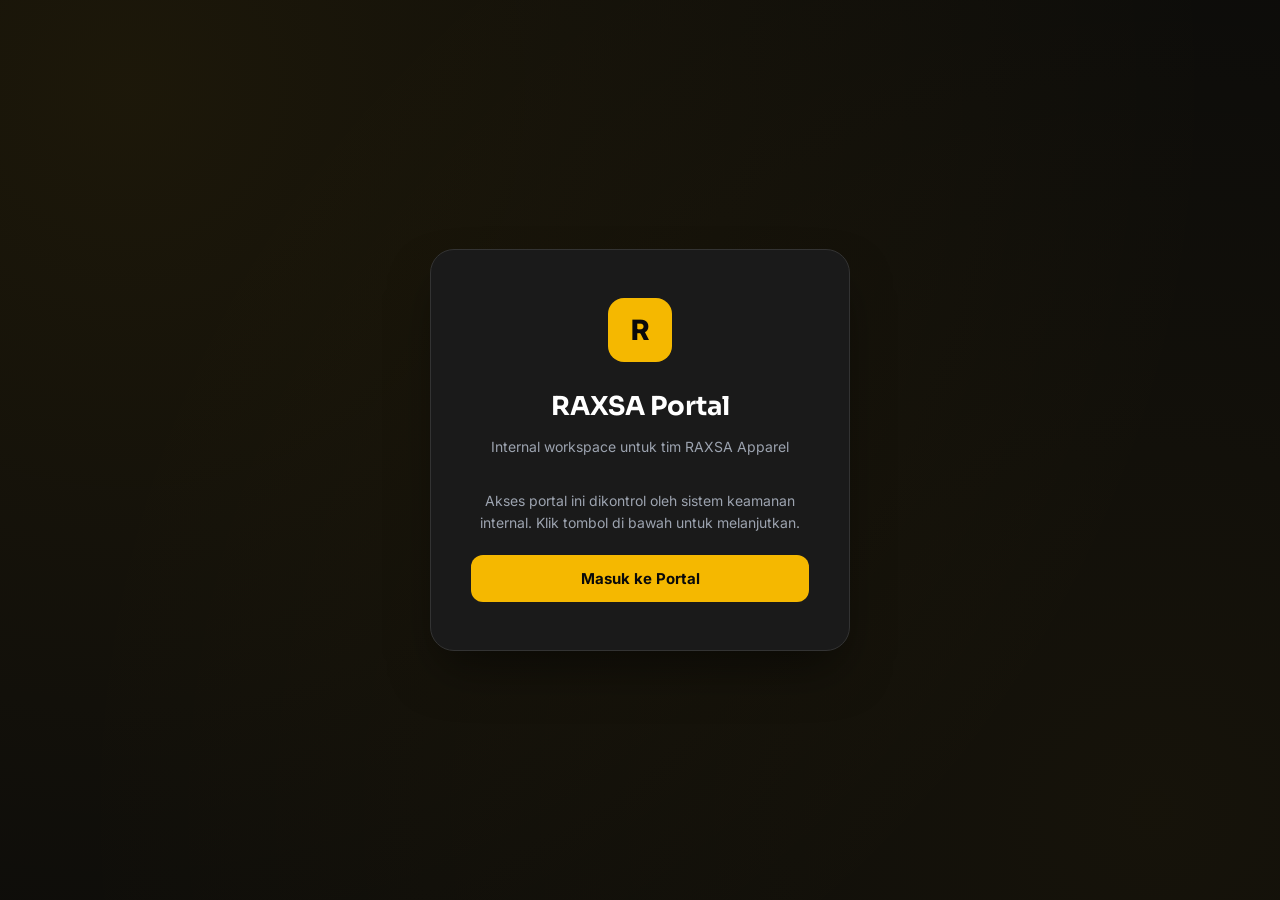
<file: index.html>
<!DOCTYPE html>
<html lang="id">
<head>
  <meta charset="UTF-8">
  <meta name="viewport" content="width=device-width, initial-scale=1.0">
  <title>Login — RAXSA Portal</title>
  <link rel="preconnect" href="https://fonts.googleapis.com">
  <link rel="preconnect" href="https://fonts.gstatic.com" crossorigin>
  <link href="https://fonts.googleapis.com/css2?family=Inter:wght@400;500;600;700&family=Sora:wght@600;700;800&display=swap" rel="stylesheet">
  <link rel="stylesheet" href="css/base.css">
  <link rel="stylesheet" href="css/components.css">
  <link rel="stylesheet" href="css/pages/auth.css">
  <script src="js/auth.js"></script>
</head>
<body>
  <script>
    if (window.RaxsaAuth && window.RaxsaAuth.checkAuth()) {
      window.location.href = 'pages/dashboard.html';
    }
  </script>
  <div class="login-page">
    <div class="login-card">
      <div class="login-logo">R</div>
      <h1>RAXSA Portal</h1>
      <p>Internal workspace untuk tim RAXSA Apparel</p>

      <form id="login-form" autocomplete="off">
        <p style="color:var(--color-text-muted);font-size:14px;margin-bottom:20px;line-height:1.6">
          Akses portal ini dikontrol oleh sistem keamanan internal. Klik tombol di bawah untuk melanjutkan.
        </p>
        <button type="submit" class="btn-login">Masuk ke Portal</button>
      </form>
    </div>
  </div>

  <script>
    document.getElementById('login-form').addEventListener('submit', function(e) {
      e.preventDefault();
      if (window.RaxsaAuth && window.RaxsaAuth.login()) {
        window.location.href = 'pages/dashboard.html';
      }
    });
  </script>
</body>
</html>
</file>
<file: css/base.css>
/* =========================================================
   RAXSA PORTAL v3.0 — BASE
   Design Tokens | Reset | Typography
   Brand: Kuning + Hitam + Putih
========================================================= */

/* ─── Design Tokens ─── */
:root {
  --font-sans: 'Inter', system-ui, -apple-system, sans-serif;
  --font-display: 'Sora', var(--font-sans);

  /* Brand Colors */
  --raxsa-yellow: #F5B800;
  --raxsa-yellow-light: #FFF3CD;
  --raxsa-yellow-dark: #D4A017;
  --raxsa-black: #0A0A0A;
  --raxsa-black-soft: #1A1A1A;
  --raxsa-gray: #2A2A2A;
  --raxsa-gray-light: #6B6B6B;
  --raxsa-white: #FFFFFF;
  --raxsa-offwhite: #F5F5F5;

  /* Semantic */
  --color-bg: var(--raxsa-offwhite);
  --color-surface: var(--raxsa-white);
  --color-surface-elevated: var(--raxsa-white);
  --color-border: #E5E5E5;
  --color-text: var(--raxsa-black);
  --color-text-secondary: var(--raxsa-gray-light);
  --color-text-muted: #9CA3AF;
  --color-primary: var(--raxsa-yellow);
  --color-primary-dark: var(--raxsa-yellow-dark);
  --color-primary-light: var(--raxsa-yellow-light);

  --shadow-sm: 0 1px 2px 0 rgb(0 0 0 / 0.05);
  --shadow-md: 0 4px 6px -1px rgb(0 0 0 / 0.08), 0 2px 4px -2px rgb(0 0 0 / 0.08);
  --shadow-lg: 0 10px 15px -3px rgb(0 0 0 / 0.1), 0 4px 6px -4px rgb(0 0 0 / 0.1);

  --radius-sm: 6px;
  --radius-md: 12px;
  --radius-lg: 16px;
  --radius-xl: 24px;

  --transition: 0.2s ease;
}

[data-theme="dark"] {
  --color-bg: var(--raxsa-black);
  --color-surface: var(--raxsa-black-soft);
  --color-surface-elevated: var(--raxsa-gray);
  --color-border: #333333;
  --color-text: var(--raxsa-white);
  --color-text-secondary: #A1A1AA;
  --color-text-muted: #71717A;
  --color-primary: var(--raxsa-yellow);
  --color-primary-dark: var(--raxsa-yellow);
  --color-primary-light: rgba(245, 184, 0, 0.15);
}

/* ─── Reset ─── */
*, *::before, *::after { box-sizing: border-box; margin: 0; padding: 0; }
html { scroll-behavior: smooth; }
body {
  font-family: var(--font-sans);
  background: var(--color-bg);
  color: var(--color-text);
  line-height: 1.6;
  min-height: 100vh;
  transition: background var(--transition), color var(--transition);
}
a { color: inherit; text-decoration: none; }
img { max-width: 100%; display: block; }
button { font-family: inherit; cursor: pointer; border: none; background: none; }

/* ─── Scrollbar ─── */
::-webkit-scrollbar { width: 6px; height: 6px; }
::-webkit-scrollbar-track { background: transparent; }
::-webkit-scrollbar-thumb { background: var(--color-border); border-radius: 3px; }
::-webkit-scrollbar-thumb:hover { background: var(--color-text-muted); }

/* ─── Typography ─── */
h1, h2, h3 { font-family: var(--font-display); font-weight: 700; }
</file>
<file: css/components.css>
/* =========================================================
   RAXSA PORTAL v3.0 — COMPONENTS
   Cards | Buttons | Badges | Forms | Toast | Skeleton
========================================================= */

/* ─── Cards ─── */
.card {
  background: var(--color-surface);
  border: 1px solid var(--color-border);
  border-radius: var(--radius-lg);
  padding: 24px;
  transition: background var(--transition), border-color var(--transition);
}

.card-hover:hover {
  box-shadow: var(--shadow-md);
  transform: translateY(-2px);
  border-color: var(--color-primary);
}

.card-header {
  display: flex; align-items: center; justify-content: space-between;
  margin-bottom: 16px;
}

.card-title {
  font-family: var(--font-display);
  font-size: 16px; font-weight: 700;
  color: var(--color-text);
}

.card-meta {
  font-size: 12px; font-weight: 600;
  color: var(--color-text-muted);
  background: var(--color-bg);
  padding: 4px 10px;
  border-radius: var(--radius-sm);
}

.card-desc {
  font-size: 14px;
  color: var(--color-text-secondary);
  margin-bottom: 20px;
  line-height: 1.5;
}

/* ─── Buttons ─── */
.btn {
  display: inline-flex; align-items: center; justify-content: center; gap: 8px;
  padding: 10px 18px;
  border-radius: var(--radius-md);
  font-size: 14px; font-weight: 600;
  transition: all var(--transition);
  border: 1px solid transparent;
  cursor: pointer;
}

.btn-primary {
  background: var(--color-primary);
  color: var(--raxsa-black);
  border-color: var(--color-primary);
}

.btn-primary:hover {
  background: var(--color-primary-dark);
  border-color: var(--color-primary-dark);
  transform: translateY(-1px);
  box-shadow: 0 4px 12px rgba(245, 184, 0, 0.3);
}

.btn-outline {
  background: transparent;
  color: var(--color-text-secondary);
  border-color: var(--color-border);
}

.btn-outline:hover {
  background: var(--color-bg);
  color: var(--color-text);
  border-color: var(--color-text-muted);
}

.btn-block { width: 100%; }
.btn-sm { padding: 6px 12px; font-size: 13px; }

/* ─── Badges ─── */
.badge {
  display: inline-block;
  padding: 4px 12px;
  background: rgba(245, 184, 0, 0.2);
  color: var(--raxsa-black);
  border-radius: var(--radius-sm);
  font-size: 12px; font-weight: 600;
  margin-bottom: 12px;
}

[data-theme="dark"] .badge {
  color: var(--color-primary);
}

/* ─── Forms ─── */
.form-group { margin-bottom: 20px; text-align: left; }
.form-label {
  display: block;
  font-size: 13px; font-weight: 600;
  color: var(--color-text);
  margin-bottom: 6px;
}
.form-input {
  width: 100%;
  padding: 12px 16px;
  background: var(--color-bg);
  border: 1px solid var(--color-border);
  border-radius: var(--radius-md);
  font-size: 14px;
  color: var(--color-text);
  transition: all var(--transition);
}
.form-input:focus {
  outline: none;
  border-color: var(--color-primary);
  box-shadow: 0 0 0 3px var(--color-primary-light);
}
.form-input::placeholder { color: var(--color-text-muted); }

/* ─── Action Group ─── */
.action-group {
  display: flex; flex-direction: column; gap: 10px;
}

/* ─── Section Header ─── */
.section-header { margin-bottom: 20px; }
.section-header h2 {
  font-family: var(--font-display);
  font-size: 18px; font-weight: 700;
  margin-bottom: 4px;
}
.section-header p {
  font-size: 14px; color: var(--color-text-secondary);
}

/* ─── Toast ─── */
.toast {
  position: fixed;
  bottom: 24px; right: 24px;
  background: var(--color-surface-elevated);
  color: var(--color-text);
  padding: 14px 20px;
  border-radius: var(--radius-md);
  box-shadow: var(--shadow-lg);
  border: 1px solid var(--color-border);
  font-size: 14px;
  z-index: 200;
  transform: translateY(100px);
  opacity: 0;
  transition: all 0.3s ease;
}
.toast.show { transform: translateY(0); opacity: 1; }

/* ─── Skeleton ─── */
.skeleton {
  background: linear-gradient(90deg, var(--color-bg) 25%, var(--color-border) 50%, var(--color-bg) 75%);
  background-size: 200% 100%;
  animation: shimmer 1.5s infinite;
  border-radius: var(--radius-sm);
}
@keyframes shimmer {
  0% { background-position: 200% 0; }
  100% { background-position: -200% 0; }
}
</file>
<file: css/pages/auth.css>
/* =========================================================
   RAXSA PORTAL v3.0 — AUTH PAGE
   Login screen styles
========================================================= */

.login-page {
  min-height: 100vh;
  display: grid; place-items: center;
  background: var(--raxsa-black);
  padding: 24px;
  position: relative;
  overflow: hidden;
}

.login-page::before {
  content: '';
  position: absolute;
  top: -50%; left: -50%;
  width: 200%; height: 200%;
  background: radial-gradient(circle at 30% 30%, rgba(245, 184, 0, 0.08) 0%, transparent 50%),
              radial-gradient(circle at 70% 70%, rgba(245, 184, 0, 0.05) 0%, transparent 50%);
  pointer-events: none;
}

.login-card {
  width: 100%; max-width: 420px;
  background: var(--raxsa-black-soft);
  border: 1px solid #333;
  border-radius: var(--radius-xl);
  padding: 48px 40px;
  box-shadow: 0 25px 50px -12px rgba(0, 0, 0, 0.5);
  text-align: center;
  position: relative;
  z-index: 1;
}

.login-logo {
  width: 64px; height: 64px;
  background: var(--color-primary);
  border-radius: var(--radius-lg);
  display: grid; place-items: center;
  color: var(--raxsa-black); font-weight: 800; font-size: 28px;
  margin: 0 auto 24px;
}

.login-card h1 {
  font-family: var(--font-display);
  font-size: 26px; font-weight: 700;
  color: var(--raxsa-white);
  margin-bottom: 8px;
}

.login-card > p {
  color: var(--color-text-muted);
  font-size: 14px;
  margin-bottom: 32px;
}

.btn-login {
  width: 100%;
  padding: 14px;
  background: var(--color-primary);
  color: var(--raxsa-black);
  border-radius: var(--radius-md);
  font-size: 15px; font-weight: 700;
  border: none;
  cursor: pointer;
  transition: all var(--transition);
}

.btn-login:hover {
  background: var(--color-primary-dark);
  transform: translateY(-1px);
  box-shadow: 0 8px 20px rgba(245, 184, 0, 0.3);
}

.login-error {
  color: #ef4444;
  font-size: 13px;
  margin-top: 14px;
  display: none;
}
.login-error.show { display: block; }

.login-hint {
  margin-top: 24px;
  font-size: 12px;
  color: var(--color-text-muted);
  line-height: 1.6;
}

.login-hint strong { color: var(--color-primary); }
</file>
<file: css/layout.css>
/* =========================================================
   RAXSA PORTAL v3.0 — LAYOUT
   Sidebar | Topbar | Container | Grid
========================================================= */

:root {
  --sidebar-width: 260px;
  --header-height: 64px;
}

.portal-shell { display: flex; min-height: 100vh; }

/* ─── Sidebar ─── */
.sidebar {
  width: var(--sidebar-width);
  background: var(--color-surface);
  border-right: 1px solid var(--color-border);
  display: flex; flex-direction: column;
  position: fixed; inset: 0 auto 0 0;
  z-index: 100;
  transition: width var(--transition), background var(--transition);
}

.sidebar-brand {
  height: var(--header-height);
  display: flex; align-items: center; gap: 12px;
  padding: 0 20px;
  border-bottom: 1px solid var(--color-border);
}

.brand-icon {
  width: 36px; height: 36px;
  background: var(--color-primary);
  border-radius: var(--radius-md);
  display: grid; place-items: center;
  color: var(--raxsa-black); font-weight: 800; font-size: 14px;
  flex-shrink: 0;
}

.brand-text {
  font-family: var(--font-display);
  font-weight: 700; font-size: 18px;
  color: var(--color-text);
}

.sidebar-nav {
  flex: 1;
  padding: 16px 12px;
  overflow-y: auto;
}

.nav-section { margin-bottom: 24px; }
.nav-section-title {
  font-size: 11px; font-weight: 600;
  text-transform: uppercase; letter-spacing: 0.05em;
  color: var(--color-text-muted);
  padding: 0 12px; margin-bottom: 8px;
}

.nav-link {
  display: flex; align-items: center; gap: 12px;
  padding: 10px 12px;
  border-radius: var(--radius-md);
  color: var(--color-text-secondary);
  font-size: 14px; font-weight: 500;
  transition: all var(--transition);
  position: relative;
}

.nav-link:hover {
  background: var(--color-primary-light);
  color: var(--raxsa-black);
}

[data-theme="dark"] .nav-link:hover {
  color: var(--color-primary);
}

.nav-link.active {
  background: var(--color-primary-light);
  color: var(--raxsa-black);
  font-weight: 600;
}

[data-theme="dark"] .nav-link.active {
  color: var(--color-primary);
}

.nav-link.active::before {
  content: '';
  position: absolute; left: 0; top: 50%; transform: translateY(-50%);
  width: 3px; height: 20px;
  background: var(--color-primary);
  border-radius: 0 3px 3px 0;
}

.nav-icon {
  width: 20px; height: 20px;
  flex-shrink: 0;
  stroke-width: 2;
}

.sidebar-footer {
  padding: 16px;
  border-top: 1px solid var(--color-border);
}

.user-pill {
  display: flex; align-items: center; gap: 10px;
  padding: 8px 12px;
  background: var(--color-bg);
  border-radius: var(--radius-lg);
  font-size: 13px;
  color: var(--color-text-secondary);
}

.user-avatar {
  width: 28px; height: 28px;
  background: var(--color-primary);
  color: var(--raxsa-black);
  border-radius: 50%;
  display: grid; place-items: center;
  font-weight: 700; font-size: 12px;
  flex-shrink: 0;
}

/* ─── Main Content ─── */
.main-content {
  flex: 1;
  margin-left: var(--sidebar-width);
  display: flex; flex-direction: column;
  min-height: 100vh;
}

.topbar {
  height: var(--header-height);
  background: var(--color-surface);
  border-bottom: 1px solid var(--color-border);
  display: flex; align-items: center; justify-content: space-between;
  padding: 0 24px;
  position: sticky; top: 0; z-index: 50;
}

.topbar-left { display: flex; align-items: center; gap: 16px; }
.page-title {
  font-family: var(--font-display);
  font-size: 20px; font-weight: 700;
  color: var(--color-text);
}

.topbar-actions { display: flex; align-items: center; gap: 8px; }

.icon-btn {
  width: 40px; height: 40px;
  border-radius: var(--radius-md);
  display: grid; place-items: center;
  color: var(--color-text-secondary);
  transition: all var(--transition);
}

.icon-btn:hover {
  background: var(--color-bg);
  color: var(--color-text);
}

.content-area {
  flex: 1;
  padding: 24px;
  max-width: 1400px;
}

/* ─── Grid ─── */
.grid-3 { display: grid; grid-template-columns: repeat(3, 1fr); gap: 20px; }
.grid-2 { display: grid; grid-template-columns: repeat(2, 1fr); gap: 20px; }
.grid-4 { display: grid; grid-template-columns: repeat(4, 1fr); gap: 16px; }

/* ─── Footer ─── */
.portal-footer {
  padding: 20px 24px;
  border-top: 1px solid var(--color-border);
  display: flex; justify-content: space-between; align-items: center;
  font-size: 13px; color: var(--color-text-muted);
}

/* ─── Overlay ─── */
.overlay {
  position: fixed; inset: 0;
  background: rgba(0,0,0,0.5);
  z-index: 99; display: none;
}
.overlay.show { display: block; }

/* ─── Responsive ─── */
@media (max-width: 1024px) {
  .grid-3 { grid-template-columns: repeat(2, 1fr); }
  .grid-4 { grid-template-columns: repeat(2, 1fr); }
}

@media (max-width: 768px) {
  .sidebar { transform: translateX(-100%); width: var(--sidebar-width); }
  .sidebar.open { transform: translateX(0); }
  .main-content { margin-left: 0; }
  .grid-3, .grid-2 { grid-template-columns: 1fr; }
}
</file>
<file: css/pages/dashboard.css>
/* =========================================================
   RAXSA PORTAL v3.0 — DASHBOARD PAGE
========================================================= */

.hero-card {
  background: linear-gradient(135deg, var(--raxsa-black-soft) 0%, var(--raxsa-gray) 100%);
  color: var(--raxsa-white);
  border: 1px solid #333;
  margin-bottom: 28px;
  position: relative;
  overflow: hidden;
}

.hero-card::before {
  content: '';
  position: absolute;
  top: 0; right: 0;
  width: 300px; height: 300px;
  background: radial-gradient(circle, rgba(245, 184, 0, 0.1) 0%, transparent 70%);
  pointer-events: none;
}

.hero-card h1 {
  font-family: var(--font-display);
  font-size: 28px; font-weight: 800;
  margin-bottom: 8px;
  position: relative;
}

.hero-card p {
  opacity: 0.8; font-size: 15px;
  max-width: 600px;
  position: relative;
}

/* Quick link cards */
.quick-card {
  text-decoration: none;
  transition: all var(--transition);
}

.quick-card:hover {
  border-color: var(--color-primary);
}

.quick-card .card-title {
  font-size: 15px;
}
</file>
<file: css/pages/maps.css>
/* =========================================================
   RAXSA PORTAL v3.0 — MAPS PAGE
========================================================= */

.maps-layout {
  display: flex;
  gap: 20px;
  height: calc(100vh - var(--header-height) - 48px);
}

.map-sidebar {
  width: 340px;
  flex-shrink: 0;
  display: flex;
  flex-direction: column;
  gap: 16px;
}

.map-main {
  flex: 1;
  min-width: 0;
}

.location-list {
  flex: 1;
  overflow-y: auto;
  padding-right: 4px;
}

.map-container {
  width: 100%;
  height: 100%;
  border-radius: var(--radius-lg);
  overflow: hidden;
  border: 1px solid var(--color-border);
}

/* ─── Search Box ─── */
.map-search-wrap {
  position: relative;
}

.map-search-input {
  width: 100%;
  padding: 12px 16px 12px 40px;
  background: var(--color-bg);
  border: 1px solid var(--color-border);
  border-radius: var(--radius-md);
  font-size: 14px;
  color: var(--color-text);
  transition: all var(--transition);
}

.map-search-input:focus {
  outline: none;
  border-color: var(--color-primary);
  box-shadow: 0 0 0 3px var(--color-primary-light);
}

.map-search-input::placeholder {
  color: var(--color-text-muted);
}

.map-search-icon {
  position: absolute;
  left: 12px;
  top: 50%;
  transform: translateY(-50%);
  color: var(--color-text-muted);
  pointer-events: none;
}

/* ─── Search Suggestions Dropdown ─── */
.search-suggestions {
  position: absolute;
  top: calc(100% + 6px);
  left: 0;
  right: 0;
  background: var(--color-surface);
  border: 1px solid var(--color-border);
  border-radius: var(--radius-md);
  box-shadow: var(--shadow-lg);
  z-index: 50;
  max-height: 280px;
  overflow-y: auto;
  display: none;
}

.search-suggestions.show {
  display: block;
}

.suggestion-item {
  display: flex;
  align-items: center;
  gap: 10px;
  padding: 10px 14px;
  cursor: pointer;
  transition: background var(--transition);
  border-bottom: 1px solid var(--color-border);
}

.suggestion-item:last-child {
  border-bottom: none;
}

.suggestion-item:hover,
.suggestion-item.active {
  background: var(--color-primary-light);
}

.suggestion-dot {
  width: 8px;
  height: 8px;
  border-radius: 50%;
  flex-shrink: 0;
}

.suggestion-info {
  flex: 1;
  min-width: 0;
}

.suggestion-name {
  font-size: 13px;
  font-weight: 600;
  color: var(--color-text);
  white-space: nowrap;
  overflow: hidden;
  text-overflow: ellipsis;
}

.suggestion-address {
  font-size: 11px;
  color: var(--color-text-secondary);
  white-space: nowrap;
  overflow: hidden;
  text-overflow: ellipsis;
}

.suggestion-type {
  font-size: 10px;
  font-weight: 700;
  text-transform: uppercase;
  color: var(--color-text-muted);
  background: var(--color-bg);
  padding: 2px 8px;
  border-radius: var(--radius-sm);
  flex-shrink: 0;
}

.suggestion-empty {
  padding: 16px;
  text-align: center;
  font-size: 13px;
  color: var(--color-text-muted);
}

/* ─── Map Legend ─── */
.map-legend {
  display: flex;
  gap: 16px;
  flex-wrap: wrap;
  margin-bottom: 16px;
  align-items: center;
}

.legend-item {
  display: flex;
  align-items: center;
  gap: 6px;
  font-size: 13px;
  color: var(--color-text-secondary);
}

.legend-dot {
  width: 10px;
  height: 10px;
  border-radius: 50%;
}

/* ─── Location List Items ─── */
.loc-item {
  text-align: left;
  padding: 10px 12px;
  background: var(--color-bg);
  border: 1px solid var(--color-border);
  border-radius: 10px;
  font-size: 13px;
  color: var(--color-text);
  cursor: pointer;
  transition: all 0.2s;
  width: 100%;
  margin-bottom: 6px;
}

.loc-item:hover {
  border-color: var(--color-primary);
  background: var(--color-primary-light);
}

.loc-item strong {
  display: block;
  margin-bottom: 2px;
  font-weight: 600;
}

.loc-item span {
  font-size: 11px;
  color: var(--color-text-secondary);
}

/* ─── Leaflet popup custom ─── */
.leaflet-popup-content-wrapper {
  background: var(--color-surface) !important;
  color: var(--color-text) !important;
  border-radius: 12px !important;
  border: 1px solid var(--color-border);
}

.leaflet-popup-tip {
  background: var(--color-surface) !important;
  border: 1px solid var(--color-border);
}

/* ─── Responsive ─── */
@media (max-width: 1024px) {
  .maps-layout {
    flex-direction: column;
    height: auto;
  }
  .map-sidebar {
    width: 100%;
    height: 400px;
  }
  .map-container {
    height: 400px;
  }
}

/* ─── Filter Buttons Active State ─── */
.filter-btn {
  transition: all 0.2s ease;
}

.filter-btn.active {
  background: var(--color-primary);
  color: var(--raxsa-black);
  border-color: var(--color-primary);
  font-weight: 700;
  box-shadow: 0 2px 8px rgba(245, 184, 0, 0.3);
}

[data-theme="dark"] .filter-btn.active {
  color: var(--raxsa-black);
}

.filter-btn:hover:not(.active) {
  background: var(--color-bg);
  border-color: var(--color-text-muted);
}
</file>
<file: css/pages/rekap.css>
/* =========================================================
   RAXSA PORTAL v3.0 — REKAP PAGE
========================================================= */

/* ─── Search Box ─── */
.rekap-search-wrap {
  position: relative;
  margin-bottom: 24px;
  max-width: 480px;
}

.rekap-search-input {
  width: 100%;
  padding: 12px 16px 12px 44px;
  background: var(--color-surface);
  border: 1px solid var(--color-border);
  border-radius: var(--radius-lg);
  font-size: 14px;
  color: var(--color-text);
  transition: all var(--transition);
}

.rekap-search-input:focus {
  outline: none;
  border-color: var(--color-primary);
  box-shadow: 0 0 0 3px var(--color-primary-light);
}

.rekap-search-input::placeholder {
  color: var(--color-text-muted);
}

.rekap-search-icon {
  position: absolute;
  left: 14px;
  top: 50%;
  transform: translateY(-50%);
  color: var(--color-text-muted);
  pointer-events: none;
}

/* ─── Group Sections ─── */
.rekap-group {
  margin-bottom: 32px;
}

.rekap-group-header {
  display: flex;
  align-items: center;
  gap: 12px;
  margin-bottom: 16px;
  padding-bottom: 10px;
  border-bottom: 2px solid var(--color-border);
}

.rekap-group-badge {
  display: inline-flex;
  align-items: center;
  padding: 6px 14px;
  background: var(--color-primary);
  color: var(--raxsa-black);
  border-radius: var(--radius-md);
  font-size: 13px;
  font-weight: 700;
  text-transform: uppercase;
  letter-spacing: 0.03em;
}

.rekap-group-count {
  font-size: 13px;
  color: var(--color-text-muted);
  font-weight: 500;
}

/* ─── Card Grid per Group ─── */
.rekap-group-grid {
  display: grid;
  grid-template-columns: repeat(auto-fill, minmax(280px, 1fr));
  gap: 16px;
}

/* ─── Individual Cards ─── */
.sheet-card {
  background: var(--color-surface);
  border: 1px solid var(--color-border);
  border-radius: var(--radius-lg);
  padding: 20px;
  display: flex;
  flex-direction: column;
  gap: 12px;
  transition: all var(--transition);
  text-decoration: none;
}

.sheet-card:hover {
  border-color: var(--color-primary);
  box-shadow: var(--shadow-md);
  transform: translateY(-2px);
}

.sheet-icon {
  width: 40px;
  height: 40px;
  background: var(--color-primary-light);
  color: var(--raxsa-black);
  border-radius: var(--radius-md);
  display: grid;
  place-items: center;
}

.sheet-title {
  font-weight: 700;
  font-size: 15px;
  color: var(--color-text);
}

.sheet-desc {
  font-size: 13px;
  color: var(--color-text-secondary);
  flex: 1;
  line-height: 1.5;
}

.sheet-meta {
  font-size: 12px;
  color: var(--color-text-muted);
  display: flex;
  align-items: center;
  gap: 6px;
}

/* Dynamic rekap cards */
.rekap-card {
  cursor: pointer;
}

.rekap-card .sheet-icon {
  background: var(--color-primary-light);
  color: var(--raxsa-black);
}

.rekap-card:hover .sheet-icon {
  background: var(--color-primary);
  color: var(--raxsa-black);
}

/* Highlight mark */
mark {
  background: var(--color-primary-light);
  color: var(--raxsa-black);
  padding: 0 2px;
  border-radius: 2px;
  font-weight: 600;
}

/* Setup card */
.setup-card {
  border: 1px solid var(--color-border);
}

.setup-card ol {
  margin-bottom: 20px;
}

.setup-card code {
  background: var(--color-bg);
  padding: 2px 6px;
  border-radius: 4px;
  font-size: 13px;
  color: var(--color-primary);
  font-weight: 600;
}

#edit-sheet-btn {
  display: inline-flex;
  align-items: center;
}

#edit-sheet-hint code {
  font-size: 12px;
}
</file>
